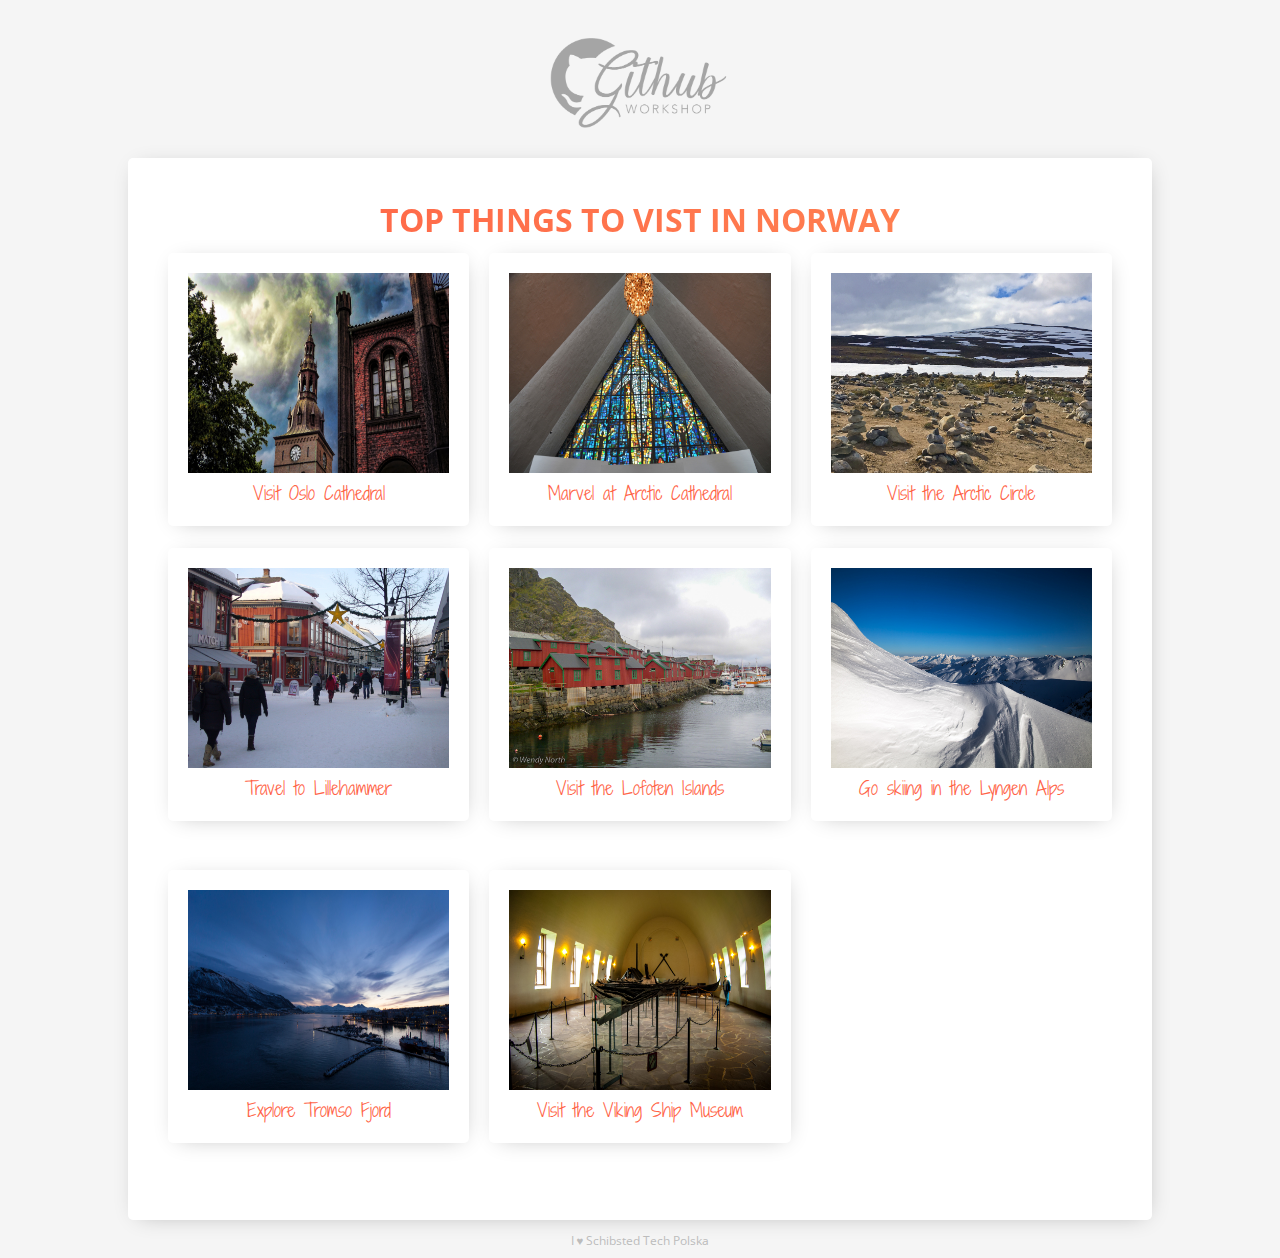
<file: index.html>
<!doctype html>
<html>
  <head>
    <meta charset="utf-8">
    <meta name="viewport" content="width=device-width, initial-scale=1">
    <meta http-equiv="x-ua-compatible" content="IE=edge" >
    <title>GITHUB Workshop - Women's Day Edition</title>
    <link href="assets/css/style.css" rel="stylesheet">
  </head>
  <body>
      <div class="hero"><img src="assets/img/logo.png" alt="Github Workshop - Women's Day"></div>
    <div class="box">
        
      <div class="header">
        <h1>TOP THINGS TO VIST IN NORWAY</h1>
      </div>
      <div class="content">
        <div class="item">
          <a href="articles/oslo.html">
            <img src="assets/img/oslo.jpg" class="img-thumb"/><br/>
            Visit Oslo Cathedral</a>
        </div>
        <div class="item">
  
            <a href="articles/arctic-cathedral.html">
              <img src="assets/img/arctic-cat.jpg" class="img-thumb"/><br/>
              Marvel at Arctic Cathedral</a>
        </div>
        <div class="item">
            
            <a href="articles/arctic-circle.html">
              <img src="assets/img/arctic-cir.jpg" class="img-thumb"/><br/>
              Visit the Arctic Circle</a>
        </div>
        <div class="item">
            
          <a href="articles/lillehammer.html">
            <img src="assets/img/lillehammer.jpg" class="img-thumb"/><br/>
            Travel to Lillehammer</a>
        </div>
        <div class="item">
            
            <a href="articles/lofoten.html">
              <img src="assets/img/lofoten.jpg" class="img-thumb"/><br/>
              Visit the Lofoten Islands</a>
        </div>
        <div class="item">
            
            <a href="articles/lyngen-alps.html">
              <img src="assets/img/alps.jpg" class="img-thumb"/><br/>
              Go skiing in the Lyngen Alps</a>
        </div>
        <div class="item">
            
          <a href="articles/tromso-fjords.html">
            <img src="assets/img/tromso.jpg" class="img-thumb"/><br/>
            Explore Tromso Fjord</a>
        </div>
        <div class="item">
            
          <a href="articles/viking-ship.html">
            <img src="assets/img/viking.jpg" class="img-thumb"/><br/>
            Visit the Viking Ship Museum</a>
        </div>
      </div>
    </div>
    <div class="copy">I &hearts; Schibsted Tech Polska</div>
  </body>
</html>
</file>
<file: assets/css/style.css>
@import url("https://fonts.googleapis.com/css?family=Open+Sans:300,400,400i,700|Shadows+Into+Light+Two");h1{font-family:"Open Sans",sans-serif;font-size:32px;background:linear-gradient(to right, tomato, coral 80%);background:-o-linear-gradient(to right, tomato, coral 80%);background:-moz-linear-gradient(to right, tomato, coral 80%);background:-webkit-linear-gradient(to right, tomato, coral 80%);-webkit-background-clip:text;background-clip:text;-webkit-text-fill-color:transparent;text-align:center;padding-bottom:20px}@media all and (-ms-high-contrast: none), (-ms-high-contrast: active){h1{background:white;color:tomato}}h2{font-family:"Shadows Into Light Two",cursive;font-size:32px}*{margin:0;padding:0;box-sizing:border-box}body{background-color:#f5f5f5;color:#282828;font-family:"Open Sans",sans-serif;font-size:.9em}.hero{margin:30px auto 20px;font-size:20px;color:#d5d5d5;text-align:center}.hero img{width:200px}.box{width:80vw;height:max-content;margin:10px auto 1%;padding:40px;background-color:white;border-radius:5px;-webkit-box-shadow:2px 3px 22px -9px rgba(0,0,0,0.3);-moz-box-shadow:2px 3px 22px -9px rgba(0,0,0,0.3);box-shadow:2px 3px 22px -9px rgba(0,0,0,0.3)}.content{display:grid;grid-template-columns:1fr 1fr 1fr;grid-template-rows:30% 30% auto;grid-gap:20px}.content h2{align-self:center;border-bottom:4px solid tomato}p{margin:10px 0;text-align:justify}.text{line-height:1.5em}.item{padding:20px;margin:0 auto 20px;align-self:center;text-align:center;border-radius:5px;-webkit-box-shadow:2px 3px 22px -9px rgba(0,0,0,0.3);-moz-box-shadow:2px 3px 22px -9px rgba(0,0,0,0.3);box-shadow:2px 3px 22px -9px rgba(0,0,0,0.3);transition:.4s;-webkit-perspective:400px;perspective:600px;-ms-transform:rotate(0deg);-webkit-transform:rotate(0deg);transform:rotate(0deg)}.item:hover{-ms-transform:rotate(-5deg);-webkit-transform:rotate(-5deg);transform:rotate(-5deg)}img{width:500px}.img-thumb{width:300px;height:200px;width:100%}a{font-family:"Shadows Into Light Two",cursive;font-size:18px;text-decoration:none;color:tomato}.copy{text-align:center;margin:10px auto;font-size:.8em;color:#bcbcbc}.footnote{text-align:center;font-size:10px;color:#a2a2a2}.source{text-align:center;font-style:italic;font-size:12px;color:#a2a2a2}
</file>
